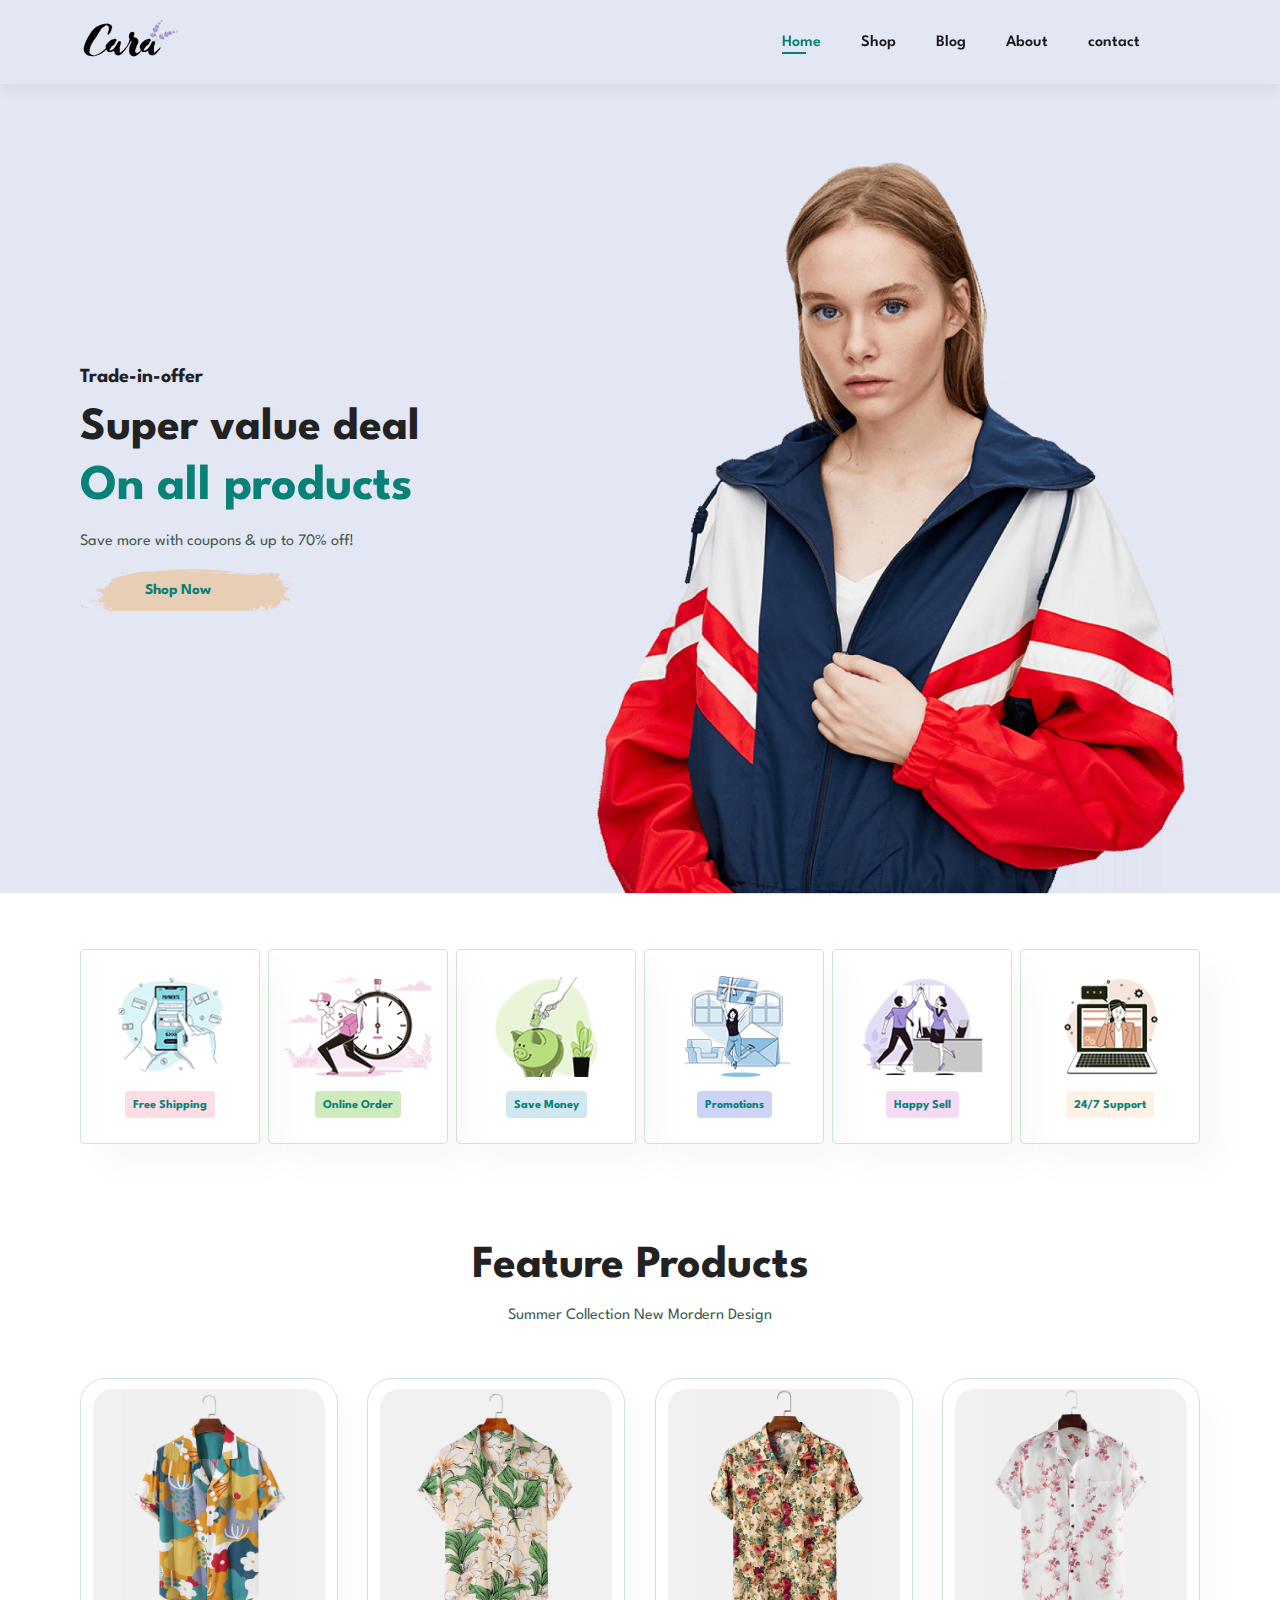
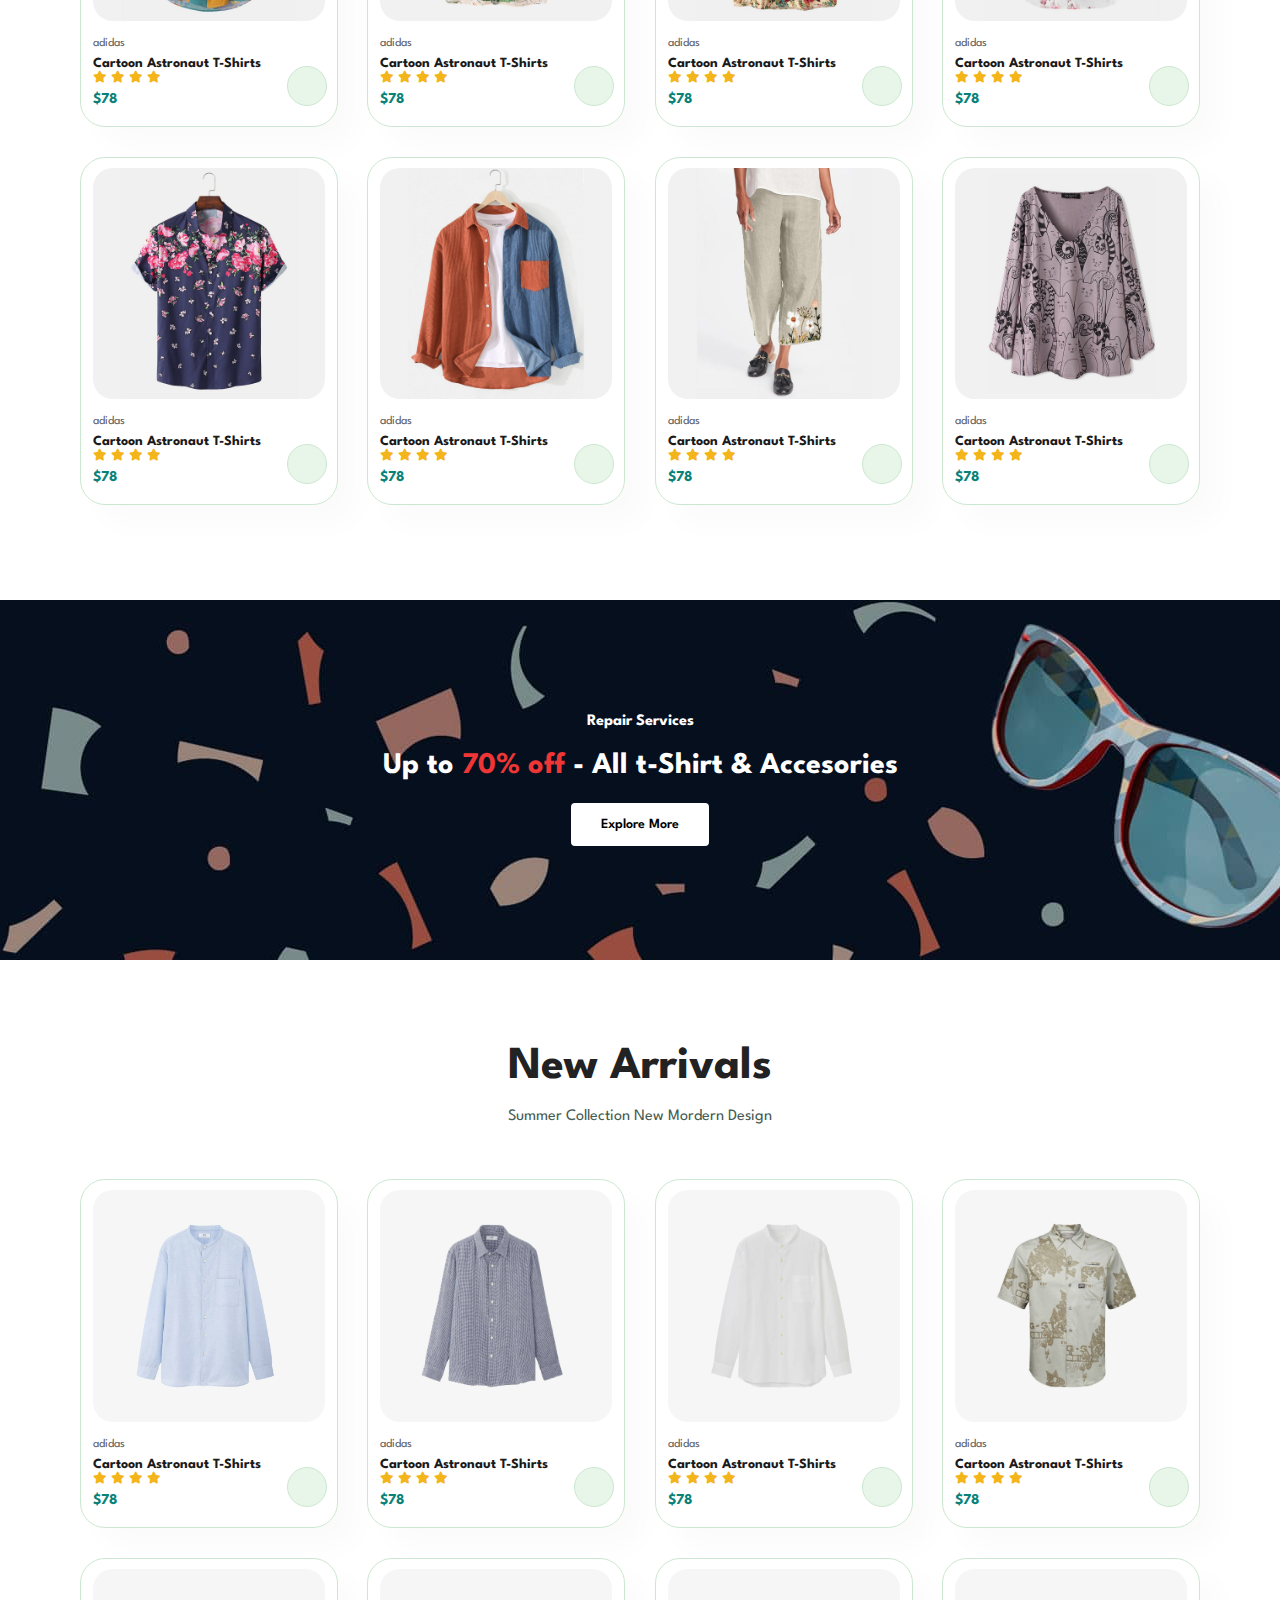
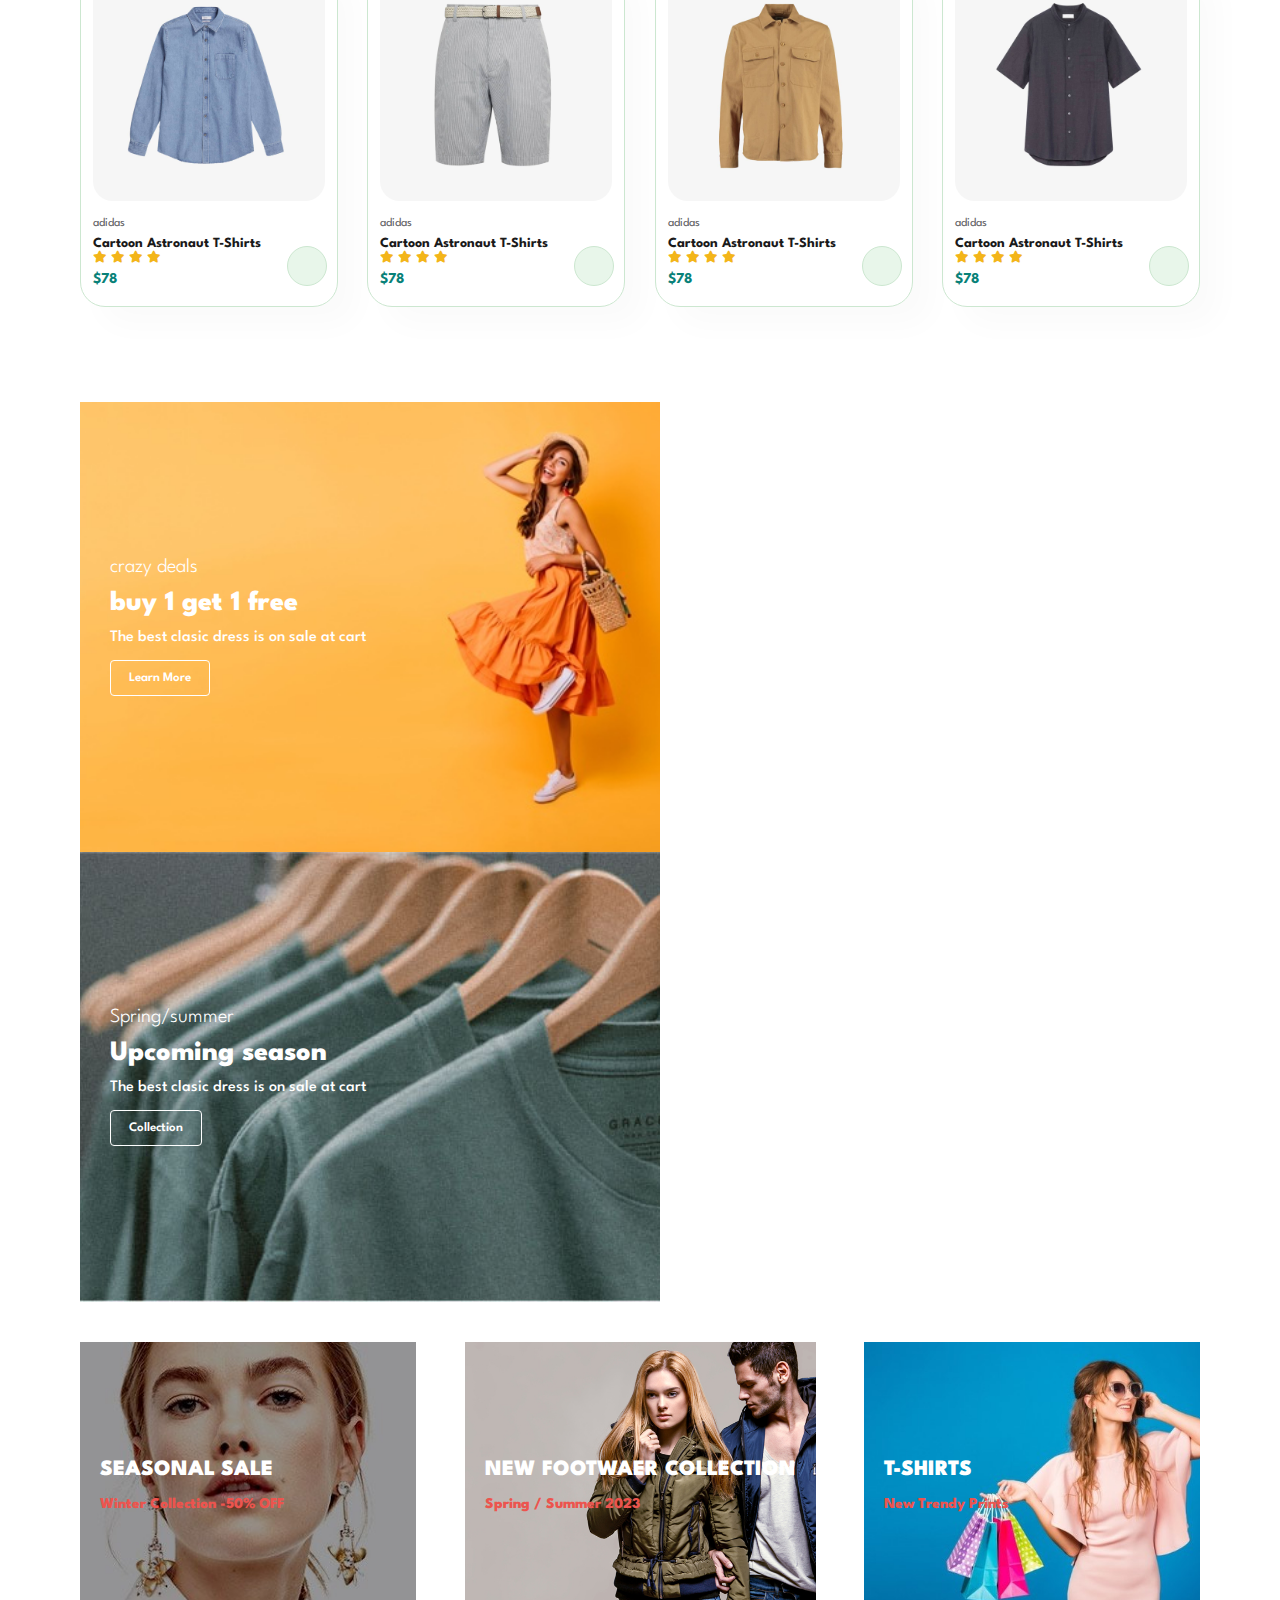
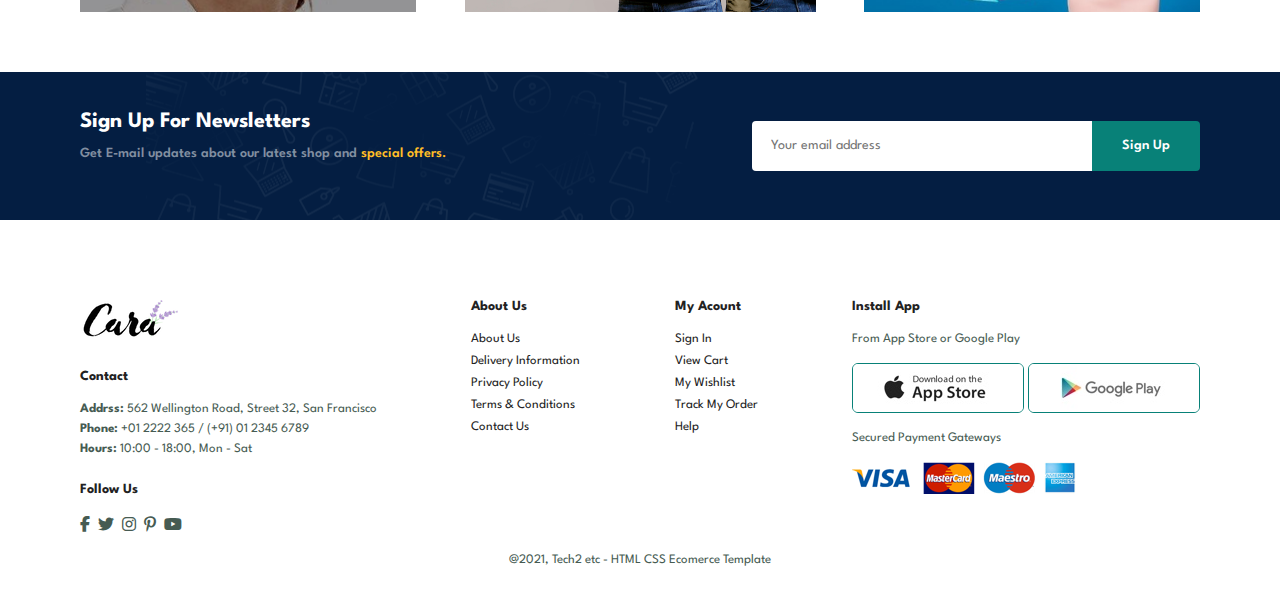
<file: index.html>
<!DOCTYPE html> <!--version of html-->
<html lang="en"> <!--web page apening html tag-->
<head> <!--project head opening-->
    <meta charset="UTF-8"> <!--specifies the character encoding as UTF-8. As a result, the web page can display text in multiple languages and special characters correctly.-->
    <meta http-equiv="X-UA-Compatible" content="IE=edge">
    <meta name="viewport" content="width=device-width, initial-scale=1.0">
    <title>Ecommerce website</title> 
    <link rel="stylesheet" href="https://cdnjs.cloudflare.com/ajax/libs/font-awesome/6.5.1/css/all.min.css" /> <!--font file link-->
    <link rel="stylesheet" href="style.css"> <!--css file link-->
</head>
<body> <!--web page body-->

    <section id="header"> <!--web page header-->
        <a href="#"><img src="img/logo.png" class="logo" alt=""></a> <!--logo-->

        <div> <!--menu bar-->
            <ul id="navbar">
                <li><a class="active" href="index.html">Home</a></li>
                <li><a href="shop.html">Shop</a></li>
                <li><a href="blog.html">Blog</a></li>
                <li><a href="about.html">About</a></li>
                <li><a href="contact.html">contact</a></li>
                <li id="lg-bag">
                    <a href="cart.html"><i class="fa-light fa-bag-shopping"></i></a></li> 
                    <a href="#" id="close"><i class="fa-solid fa-circle-xmark"></i></a>
            </ul>
        </div>
        <div id="mobile">
            <a href="cart.html"><i class="fa-light fa-bag-shopping"></i></a>
            <i id="bar" class="fas fa-outdent"></i>
        </div>
    </section>
    
    <section id="hero">
        <h4>Trade-in-offer</h4>
        <h2>Super value deal</h2>
        <h1>On all products</h1>
        <p>Save more with coupons & up to 70% off!</p>
        <button>Shop Now</button>
    </section>

    <section id="feature" class="section-p1">
        <div class="fe-box">
            <img src="img/features/f1.png" alt="">
            <h6>Free Shipping</h6>
        </div>
        <div class="fe-box">
            <img src="img/features/f2.png" alt="">
            <h6>Online Order</h6>
        </div>
        <div class="fe-box">
            <img src="img/features/f3.png" alt="">
            <h6>Save Money</h6>
        </div>
        <div class="fe-box">
            <img src="img/features/f4.png" alt="">
            <h6>Promotions</h6>
        </div>
        <div class="fe-box">
            <img src="img/features/f5.png" alt="">
            <h6>Happy Sell</h6>
        </div>
        <div class="fe-box">
            <img src="img/features/f6.png" alt="">
            <h6>24/7 Support</h6>
        </div>
    </section>

    <section id="product1" class="section-p1">
        <h2>Feature Products</h2>
        <p>Summer Collection New Mordern Design</p>
        <div class="pro-container">
            <div class="pro">
                <img src="img/products/f1.jpg" alt="">
                 <div class="des">
                    <span>adidas</span>
                    <h5>Cartoon Astronaut T-Shirts</h5>
                    <div class="star">
                        <i class="fas fa-star"></i>
                        <i class="fas fa-star"></i>
                        <i class="fas fa-star"></i>
                        <i class="fas fa-star"></i>
                    </div>
                    <h4>$78</h4>
                </div>
                <a href="#"><i class="fal fa-shopping-cart cart"></i></a>
            </div>
            <div class="pro">
                <img src="img/products/f2.jpg" alt="">
                 <div class="des">
                    <span>adidas</span>
                    <h5>Cartoon Astronaut T-Shirts</h5>
                    <div class="star">
                        <i class="fas fa-star"></i>
                        <i class="fas fa-star"></i>
                        <i class="fas fa-star"></i>
                        <i class="fas fa-star"></i>
                    </div>
                    <h4>$78</h4>
                </div>
                <a href="#"><i class="fal fa-shopping-cart cart"></i></a>
            </div>
            <div class="pro">
                <img src="img/products/f3.jpg" alt="">
                 <div class="des">
                    <span>adidas</span>
                    <h5>Cartoon Astronaut T-Shirts</h5>
                    <div class="star">
                        <i class="fas fa-star"></i>
                        <i class="fas fa-star"></i>
                        <i class="fas fa-star"></i>
                        <i class="fas fa-star"></i>
                    </div>
                    <h4>$78</h4>
                </div>
                <a href="#"><i class="fal fa-shopping-cart cart"></i></a>
            </div>
            <div class="pro">
                <img src="img/products/f4.jpg" alt="">
                 <div class="des">
                    <span>adidas</span>
                    <h5>Cartoon Astronaut T-Shirts</h5>
                    <div class="star">
                        <i class="fas fa-star"></i>
                        <i class="fas fa-star"></i>
                        <i class="fas fa-star"></i>
                        <i class="fas fa-star"></i>
                    </div>
                    <h4>$78</h4>
                </div>
                <a href="#"><i class="fal fa-shopping-cart cart"></i></a>
            </div>
            <div class="pro">
                <img src="img/products/f5.jpg" alt="">
                 <div class="des">
                    <span>adidas</span>
                    <h5>Cartoon Astronaut T-Shirts</h5>
                    <div class="star">
                        <i class="fas fa-star"></i>
                        <i class="fas fa-star"></i>
                        <i class="fas fa-star"></i>
                        <i class="fas fa-star"></i>
                    </div>
                    <h4>$78</h4>
                </div>
                <a href="#"><i class="fal fa-shopping-cart cart"></i></a>
            </div>
            <div class="pro">
                <img src="img/products/f6.jpg" alt="">
                 <div class="des">
                    <span>adidas</span>
                    <h5>Cartoon Astronaut T-Shirts</h5>
                    <div class="star">
                        <i class="fas fa-star"></i>
                        <i class="fas fa-star"></i>
                        <i class="fas fa-star"></i>
                        <i class="fas fa-star"></i>
                    </div>
                    <h4>$78</h4>
                </div>
                <a href="#"><i class="fal fa-shopping-cart cart"></i></a>
            </div>
            <div class="pro">
                <img src="img/products/f7.jpg" alt="">
                 <div class="des">
                    <span>adidas</span>
                    <h5>Cartoon Astronaut T-Shirts</h5>
                    <div class="star">
                        <i class="fas fa-star"></i>
                        <i class="fas fa-star"></i>
                        <i class="fas fa-star"></i>
                        <i class="fas fa-star"></i>
                    </div>
                    <h4>$78</h4>
                </div>
                <a href="#"><i class="fal fa-shopping-cart cart"></i></a>
            </div>
            <div class="pro">
                <img src="img/products/f8.jpg" alt="">
                 <div class="des">
                    <span>adidas</span>
                    <h5>Cartoon Astronaut T-Shirts</h5>
                    <div class="star">
                        <i class="fas fa-star"></i>
                        <i class="fas fa-star"></i>
                        <i class="fas fa-star"></i>
                        <i class="fas fa-star"></i>
                    </div>
                    <h4>$78</h4>
                </div>
                <a href="#"><i class="fal fa-shopping-cart cart"></i></a>
            </div>
        </div>
    </section>

    <section id="banner" class="section-m1">
        <h4>Repair Services</h4>
        <h2>Up to <span>70% off</span> - All t-Shirt & Accesories</h2>
        <button class="normal">Explore More</button>
    </section>

    <section id="product1" class="section-p1">
        <h2>New Arrivals</h2>
        <p>Summer Collection New Mordern Design</p>
        <div class="pro-container">
            <div class="pro">
                <img src="img/products/n1.jpg" alt="">
                 <div class="des">
                    <span>adidas</span>
                    <h5>Cartoon Astronaut T-Shirts</h5>
                    <div class="star">
                        <i class="fas fa-star"></i>
                        <i class="fas fa-star"></i>
                        <i class="fas fa-star"></i>
                        <i class="fas fa-star"></i>
                    </div>
                    <h4>$78</h4>
                </div>
                <a href="#"><i class="fal fa-shopping-cart cart"></i></a>
            </div>
            <div class="pro">
                <img src="img/products/n2.jpg" alt="">
                 <div class="des">
                    <span>adidas</span>
                    <h5>Cartoon Astronaut T-Shirts</h5>
                    <div class="star">
                        <i class="fas fa-star"></i>
                        <i class="fas fa-star"></i>
                        <i class="fas fa-star"></i>
                        <i class="fas fa-star"></i>
                    </div>
                    <h4>$78</h4>
                </div>
                <a href="#"><i class="fal fa-shopping-cart cart"></i></a>
            </div>
            <div class="pro">
                <img src="img/products/n3.jpg" alt="">
                 <div class="des">
                    <span>adidas</span>
                    <h5>Cartoon Astronaut T-Shirts</h5>
                    <div class="star">
                        <i class="fas fa-star"></i>
                        <i class="fas fa-star"></i>
                        <i class="fas fa-star"></i>
                        <i class="fas fa-star"></i>
                    </div>
                    <h4>$78</h4>
                </div>
                <a href="#"><i class="fal fa-shopping-cart cart"></i></a>
            </div>
            <div class="pro">
                <img src="img/products/n4.jpg" alt="">
                 <div class="des">
                    <span>adidas</span>
                    <h5>Cartoon Astronaut T-Shirts</h5>
                    <div class="star">
                        <i class="fas fa-star"></i>
                        <i class="fas fa-star"></i>
                        <i class="fas fa-star"></i>
                        <i class="fas fa-star"></i>
                    </div>
                    <h4>$78</h4>
                </div>
                <a href="#"><i class="fal fa-shopping-cart cart"></i></a>
            </div>
            <div class="pro">
                <img src="img/products/n5.jpg" alt="">
                 <div class="des">
                    <span>adidas</span>
                    <h5>Cartoon Astronaut T-Shirts</h5>
                    <div class="star">
                        <i class="fas fa-star"></i>
                        <i class="fas fa-star"></i>
                        <i class="fas fa-star"></i>
                        <i class="fas fa-star"></i>
                    </div>
                    <h4>$78</h4>
                </div>
                <a href="#"><i class="fal fa-shopping-cart cart"></i></a>
            </div>
            <div class="pro">
                <img src="img/products/n6.jpg" alt="">
                 <div class="des">
                    <span>adidas</span>
                    <h5>Cartoon Astronaut T-Shirts</h5>
                    <div class="star">
                        <i class="fas fa-star"></i>
                        <i class="fas fa-star"></i>
                        <i class="fas fa-star"></i>
                        <i class="fas fa-star"></i>
                    </div>
                    <h4>$78</h4>
                </div>
                <a href="#"><i class="fal fa-shopping-cart cart"></i></a>
            </div>
            <div class="pro">
                <img src="img/products/n7.jpg" alt="">
                 <div class="des">
                    <span>adidas</span>
                    <h5>Cartoon Astronaut T-Shirts</h5>
                    <div class="star">
                        <i class="fas fa-star"></i>
                        <i class="fas fa-star"></i>
                        <i class="fas fa-star"></i>
                        <i class="fas fa-star"></i>
                    </div>
                    <h4>$78</h4>
                </div>
                <a href="#"><i class="fal fa-shopping-cart cart"></i></a>
            </div>
            <div class="pro">
                <img src="img/products/n8.jpg" alt="">
                 <div class="des">
                    <span>adidas</span>
                    <h5>Cartoon Astronaut T-Shirts</h5>
                    <div class="star">
                        <i class="fas fa-star"></i>
                        <i class="fas fa-star"></i>
                        <i class="fas fa-star"></i>
                        <i class="fas fa-star"></i>
                    </div>
                    <h4>$78</h4>
                </div>
                <a href="#"><i class="fal fa-shopping-cart cart"></i></a>
            </div>
        </div>
    </section>

    <section id="sm-banner" class="section-p1">
        <div class="banner-box">
            <h4>crazy deals</h4>
            <h2>buy 1 get 1 free</h2>
            <span>The best clasic dress is on sale at cart</span>
            <button class="white">Learn More</button>
        </div>
        <div class="banner-box banner-box2">
            <h4>Spring/summer</h4>
            <h2>Upcoming season</h2>
            <span>The best clasic dress is on sale at cart</span>
            <button class="white">Collection</button>
        </div>
    </section>

    <section id="banner3">
        <div class="banner-box">
            <h2>SEASONAL SALE</h2>
            <h3>Winter Collection -50% OFF</h3>
        </div>
        <div class="banner-box banner-box2">
            <h2>NEW FOOTWAER COLLECTION</h2>
            <h3>Spring / Summer 2023</h3>
        </div>
        <div class="banner-box banner-box3">
            <h2>T-SHIRTS</h2>
            <h3>New Trendy Prints</h3>
        </div>
    </section>

    <section id="newsletter" class="section-p1 section-m1">
        <div class="newstext">
            <h4>Sign Up For Newsletters</h4>
            <p>Get E-mail updates about our latest shop and <span>special offers.</span></p>
        </div>
        <div class="form">
            <input type="text" placeholder="Your email address">
            <button class="normal">Sign Up</button>
        </div>
    </section>

    <footer class="section-p1">
        <div class="col">
            <img class="logo" src="img/logo.png" alt="">
            <h4>Contact</h4>
            <p><strong>Addrss:</strong> 562 Wellington Road, Street 32, San Francisco</p>
            <p><strong>Phone:</strong> +01 2222 365 / (+91) 01 2345 6789</p>
            <p><strong>Hours:</strong> 10:00 - 18:00, Mon - Sat</p>
            <div class="follow">
                <h4>Follow Us</h4>
                <div class="icon">
                    <i class="fab fa-facebook-f"></i>
                    <i class="fab fa-twitter"></i>
                    <i class="fab fa-instagram"></i>
                    <i class="fab fa-pinterest-p"></i>
                    <i class="fab fa-youtube"></i>
                </div>
            </div>
        </div>

        <div class="col">
            <h4>About Us</h4>
            <a href="#">About Us</a>
            <a href="#">Delivery Information</a>
            <a href="#">Privacy Policy</a>
            <a href="#">Terms & Conditions</a>
            <a href="#">Contact Us</a>
        </div>

        <div class="col">
            <h4>My Acount</h4>
            <a href="#">Sign In</a>
            <a href="#">View Cart</a>
            <a href="#">My Wishlist</a>
            <a href="#">Track My Order</a>
            <a href="#">Help</a>
        </div>

        <div class="col install">
            <h4>Install App</h4>
            <p>From App Store or Google Play</p>
            <div class="row">
                <img src="img/pay/app.jpg" alt="">
                <img src="img/pay/play.jpg" alt="">
            </div>
            <p>Secured Payment Gateways</p>
            <img src="img/pay/pay.png" alt="">
        </div>

        <div class="copyright">
            <p> @2021, Tech2 etc - HTML CSS Ecomerce Template</p>
        </div>

    </footer>

    <script src="script.js"></script>
</body>
</html>
</file>
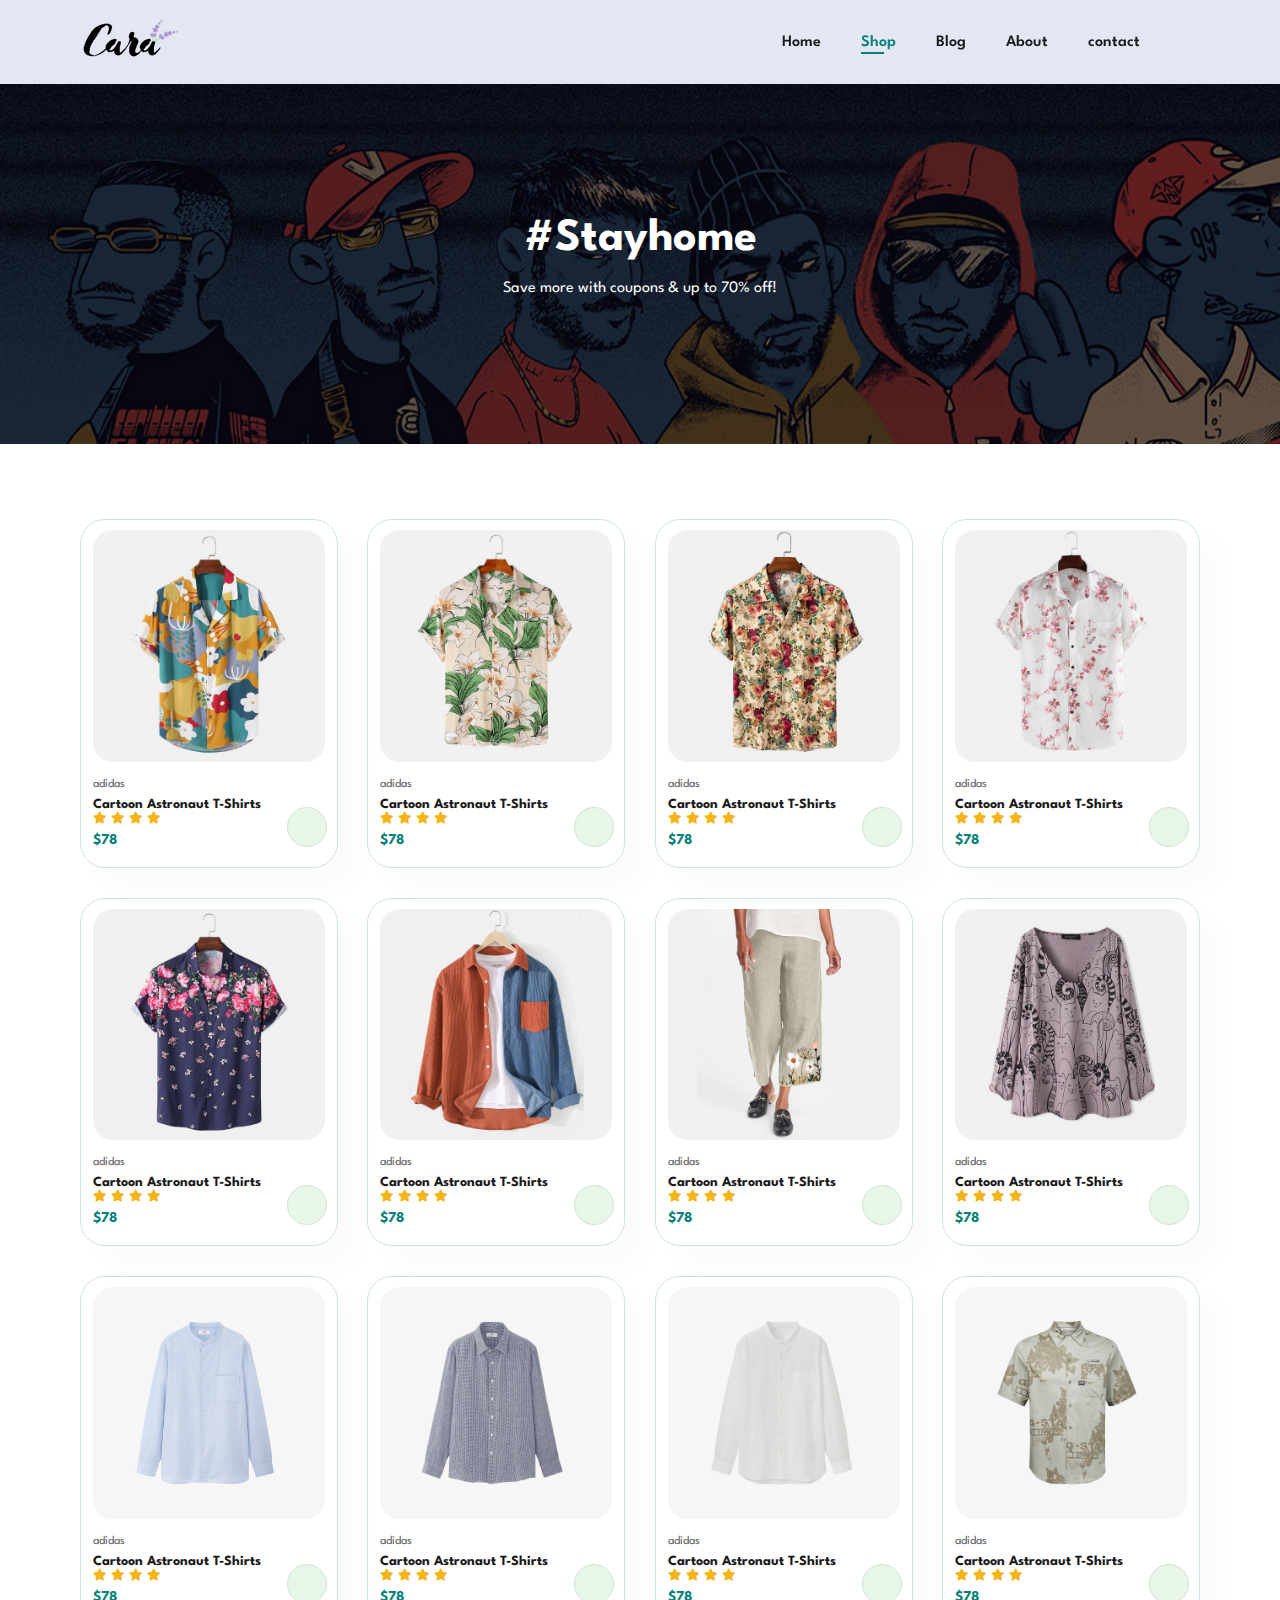
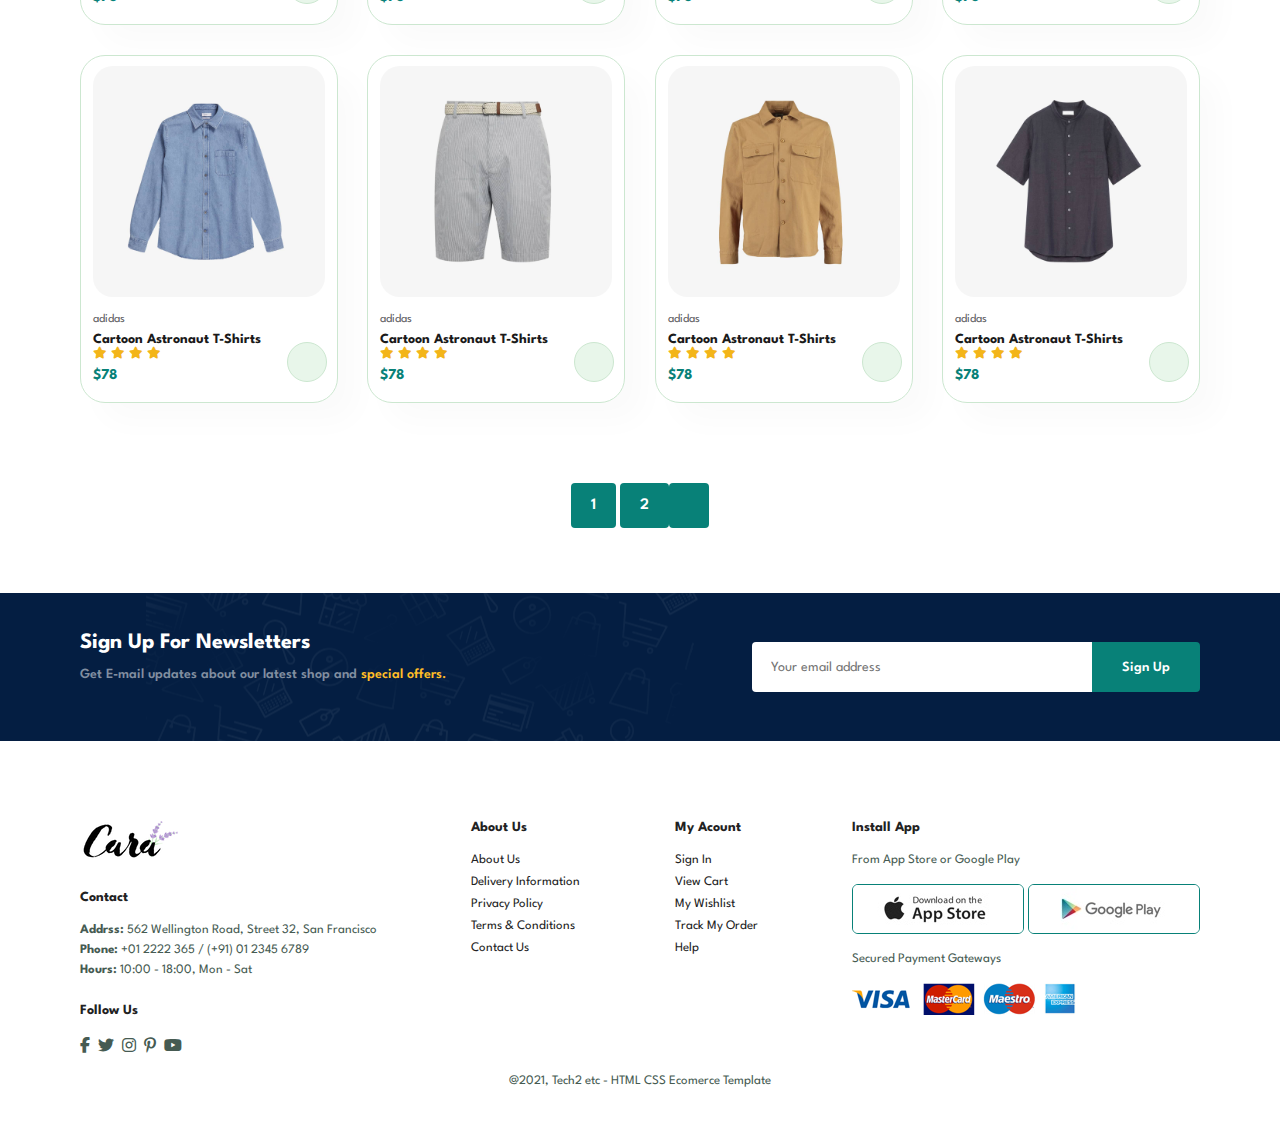
<file: shop.html>
<!DOCTYPE html> <!--version of html-->
<html lang="en"> <!--web page apening html tag-->
<head> <!--project head opening-->
    <meta charset="UTF-8"> <!--specifies the character encoding as UTF-8. As a result, the web page can display text in multiple languages and special characters correctly.-->
    <meta http-equiv="X-UA-Compatible" content="IE=edge">
    <meta name="viewport" content="width=device-width, initial-scale=1.0">
    <title>Ecommerce website</title> 
    <link rel="stylesheet" href="https://cdnjs.cloudflare.com/ajax/libs/font-awesome/6.5.1/css/all.min.css" /> <!--font file link-->
    <link rel="stylesheet" href="style.css"> <!--css file link-->
</head>
<body> <!--web page body-->

    <section id="header"> <!--web page header-->
        <a href="#"><img src="img/logo.png" class="logo" alt=""></a> <!--logo-->

        <div> <!--menu bar-->
            <ul id="navbar">
                <li><a href="index.html">Home</a></li>
                <li><a class="active" href="shop.html">Shop</a></li>
                <li><a href="blog.html">Blog</a></li>
                <li><a href="about.html">About</a></li>
                <li><a href="contact.html">contact</a></li>
                <li id="lg-bag">
                    <a href="cart.html"><i class="fa-light fa-bag-shopping"></i></a></li> 
                    <a href="#" id="close"><i class="fa-solid fa-circle-xmark"></i></a>
            </ul>
        </div>
        <div id="mobile">
            <a href="cart.html"><i class="fa-light fa-bag-shopping"></i></a>
            <i id="bar" class="fas fa-outdent"></i>
        </div>
    </section>
    
    <section id="page-header">

        <h2>#Stayhome</h2>
        <p>Save more with coupons & up to 70% off!</p>
        
    </section>

    <section id="product1" class="section-p1">
    
        <div class="pro-container">
            <div class="pro">
                <img src="img/products/f1.jpg" alt="">
                 <div class="des">
                    <span>adidas</span>
                    <h5>Cartoon Astronaut T-Shirts</h5>
                    <div class="star">
                        <i class="fas fa-star"></i>
                        <i class="fas fa-star"></i>
                        <i class="fas fa-star"></i>
                        <i class="fas fa-star"></i>
                    </div>
                    <h4>$78</h4>
                </div>
                <a href="#"><i class="fal fa-shopping-cart cart"></i></a>
            </div>
            <div class="pro">
                <img src="img/products/f2.jpg" alt="">
                 <div class="des">
                    <span>adidas</span>
                    <h5>Cartoon Astronaut T-Shirts</h5>
                    <div class="star">
                        <i class="fas fa-star"></i>
                        <i class="fas fa-star"></i>
                        <i class="fas fa-star"></i>
                        <i class="fas fa-star"></i>
                    </div>
                    <h4>$78</h4>
                </div>
                <a href="#"><i class="fal fa-shopping-cart cart"></i></a>
            </div>
            <div class="pro">
                <img src="img/products/f3.jpg" alt="">
                 <div class="des">
                    <span>adidas</span>
                    <h5>Cartoon Astronaut T-Shirts</h5>
                    <div class="star">
                        <i class="fas fa-star"></i>
                        <i class="fas fa-star"></i>
                        <i class="fas fa-star"></i>
                        <i class="fas fa-star"></i>
                    </div>
                    <h4>$78</h4>
                </div>
                <a href="#"><i class="fal fa-shopping-cart cart"></i></a>
            </div>
            <div class="pro">
                <img src="img/products/f4.jpg" alt="">
                 <div class="des">
                    <span>adidas</span>
                    <h5>Cartoon Astronaut T-Shirts</h5>
                    <div class="star">
                        <i class="fas fa-star"></i>
                        <i class="fas fa-star"></i>
                        <i class="fas fa-star"></i>
                        <i class="fas fa-star"></i>
                    </div>
                    <h4>$78</h4>
                </div>
                <a href="#"><i class="fal fa-shopping-cart cart"></i></a>
            </div>
            <div class="pro">
                <img src="img/products/f5.jpg" alt="">
                 <div class="des">
                    <span>adidas</span>
                    <h5>Cartoon Astronaut T-Shirts</h5>
                    <div class="star">
                        <i class="fas fa-star"></i>
                        <i class="fas fa-star"></i>
                        <i class="fas fa-star"></i>
                        <i class="fas fa-star"></i>
                    </div>
                    <h4>$78</h4>
                </div>
                <a href="#"><i class="fal fa-shopping-cart cart"></i></a>
            </div>
            <div class="pro">
                <img src="img/products/f6.jpg" alt="">
                 <div class="des">
                    <span>adidas</span>
                    <h5>Cartoon Astronaut T-Shirts</h5>
                    <div class="star">
                        <i class="fas fa-star"></i>
                        <i class="fas fa-star"></i>
                        <i class="fas fa-star"></i>
                        <i class="fas fa-star"></i>
                    </div>
                    <h4>$78</h4>
                </div>
                <a href="#"><i class="fal fa-shopping-cart cart"></i></a>
            </div>
            <div class="pro">
                <img src="img/products/f7.jpg" alt="">
                 <div class="des">
                    <span>adidas</span>
                    <h5>Cartoon Astronaut T-Shirts</h5>
                    <div class="star">
                        <i class="fas fa-star"></i>
                        <i class="fas fa-star"></i>
                        <i class="fas fa-star"></i>
                        <i class="fas fa-star"></i>
                    </div>
                    <h4>$78</h4>
                </div>
                <a href="#"><i class="fal fa-shopping-cart cart"></i></a>
            </div>
            <div class="pro">
                <img src="img/products/f8.jpg" alt="">
                 <div class="des">
                    <span>adidas</span>
                    <h5>Cartoon Astronaut T-Shirts</h5>
                    <div class="star">
                        <i class="fas fa-star"></i>
                        <i class="fas fa-star"></i>
                        <i class="fas fa-star"></i>
                        <i class="fas fa-star"></i>
                    </div>
                    <h4>$78</h4>
                </div>
                <a href="#"><i class="fal fa-shopping-cart cart"></i></a>
            </div>

            <div class="pro">
                <img src="img/products/n1.jpg" alt="">
                 <div class="des">
                    <span>adidas</span>
                    <h5>Cartoon Astronaut T-Shirts</h5>
                    <div class="star">
                        <i class="fas fa-star"></i>
                        <i class="fas fa-star"></i>
                        <i class="fas fa-star"></i>
                        <i class="fas fa-star"></i>
                    </div>
                    <h4>$78</h4>
                </div>
                <a href="#"><i class="fal fa-shopping-cart cart"></i></a>
            </div>
            <div class="pro">
                <img src="img/products/n2.jpg" alt="">
                 <div class="des">
                    <span>adidas</span>
                    <h5>Cartoon Astronaut T-Shirts</h5>
                    <div class="star">
                        <i class="fas fa-star"></i>
                        <i class="fas fa-star"></i>
                        <i class="fas fa-star"></i>
                        <i class="fas fa-star"></i>
                    </div>
                    <h4>$78</h4>
                </div>
                <a href="#"><i class="fal fa-shopping-cart cart"></i></a>
            </div>
            <div class="pro">
                <img src="img/products/n3.jpg" alt="">
                 <div class="des">
                    <span>adidas</span>
                    <h5>Cartoon Astronaut T-Shirts</h5>
                    <div class="star">
                        <i class="fas fa-star"></i>
                        <i class="fas fa-star"></i>
                        <i class="fas fa-star"></i>
                        <i class="fas fa-star"></i>
                    </div>
                    <h4>$78</h4>
                </div>
                <a href="#"><i class="fal fa-shopping-cart cart"></i></a>
            </div>
            <div class="pro">
                <img src="img/products/n4.jpg" alt="">
                 <div class="des">
                    <span>adidas</span>
                    <h5>Cartoon Astronaut T-Shirts</h5>
                    <div class="star">
                        <i class="fas fa-star"></i>
                        <i class="fas fa-star"></i>
                        <i class="fas fa-star"></i>
                        <i class="fas fa-star"></i>
                    </div>
                    <h4>$78</h4>
                </div>
                <a href="#"><i class="fal fa-shopping-cart cart"></i></a>
            </div>
            <div class="pro">
                <img src="img/products/n5.jpg" alt="">
                 <div class="des">
                    <span>adidas</span>
                    <h5>Cartoon Astronaut T-Shirts</h5>
                    <div class="star">
                        <i class="fas fa-star"></i>
                        <i class="fas fa-star"></i>
                        <i class="fas fa-star"></i>
                        <i class="fas fa-star"></i>
                    </div>
                    <h4>$78</h4>
                </div>
                <a href="#"><i class="fal fa-shopping-cart cart"></i></a>
            </div>
            <div class="pro">
                <img src="img/products/n6.jpg" alt="">
                 <div class="des">
                    <span>adidas</span>
                    <h5>Cartoon Astronaut T-Shirts</h5>
                    <div class="star">
                        <i class="fas fa-star"></i>
                        <i class="fas fa-star"></i>
                        <i class="fas fa-star"></i>
                        <i class="fas fa-star"></i>
                    </div>
                    <h4>$78</h4>
                </div>
                <a href="#"><i class="fal fa-shopping-cart cart"></i></a>
            </div>
            <div class="pro">
                <img src="img/products/n7.jpg" alt="">
                 <div class="des">
                    <span>adidas</span>
                    <h5>Cartoon Astronaut T-Shirts</h5>
                    <div class="star">
                        <i class="fas fa-star"></i>
                        <i class="fas fa-star"></i>
                        <i class="fas fa-star"></i>
                        <i class="fas fa-star"></i>
                    </div>
                    <h4>$78</h4>
                </div>
                <a href="#"><i class="fal fa-shopping-cart cart"></i></a>
            </div>
            <div class="pro">
                <img src="img/products/n8.jpg" alt="">
                 <div class="des">
                    <span>adidas</span>
                    <h5>Cartoon Astronaut T-Shirts</h5>
                    <div class="star">
                        <i class="fas fa-star"></i>
                        <i class="fas fa-star"></i>
                        <i class="fas fa-star"></i>
                        <i class="fas fa-star"></i>
                    </div>
                    <h4>$78</h4>
                </div>
                <a href="#"><i class="fal fa-shopping-cart cart"></i></a>
            </div>
        </div>
    </section>

    <section id="pagination" class="section-p1">
        <a href="#">1</a>
        <a href="#">2</a>
        <a href="#"><i class="fal fa-long-arrow-alt-right"></i></a>
    </section>

    <section id="newsletter" class="section-p1 section-m1">
        <div class="newstext">
            <h4>Sign Up For Newsletters</h4>
            <p>Get E-mail updates about our latest shop and <span>special offers.</span></p>
        </div>
        <div class="form">
            <input type="text" placeholder="Your email address">
            <button class="normal">Sign Up</button>
        </div>
    </section>

    <footer class="section-p1">
        <div class="col">
            <img class="logo" src="img/logo.png" alt="">
            <h4>Contact</h4>
            <p><strong>Addrss:</strong> 562 Wellington Road, Street 32, San Francisco</p>
            <p><strong>Phone:</strong> +01 2222 365 / (+91) 01 2345 6789</p>
            <p><strong>Hours:</strong> 10:00 - 18:00, Mon - Sat</p>
            <div class="follow">
                <h4>Follow Us</h4>
                <div class="icon">
                    <i class="fab fa-facebook-f"></i>
                    <i class="fab fa-twitter"></i>
                    <i class="fab fa-instagram"></i>
                    <i class="fab fa-pinterest-p"></i>
                    <i class="fab fa-youtube"></i>
                </div>
            </div>
        </div>

        <div class="col">
            <h4>About Us</h4>
            <a href="#">About Us</a>
            <a href="#">Delivery Information</a>
            <a href="#">Privacy Policy</a>
            <a href="#">Terms & Conditions</a>
            <a href="#">Contact Us</a>
        </div>

        <div class="col">
            <h4>My Acount</h4>
            <a href="#">Sign In</a>
            <a href="#">View Cart</a>
            <a href="#">My Wishlist</a>
            <a href="#">Track My Order</a>
            <a href="#">Help</a>
        </div>

        <div class="col install">
            <h4>Install App</h4>
            <p>From App Store or Google Play</p>
            <div class="row">
                <img src="img/pay/app.jpg" alt="">
                <img src="img/pay/play.jpg" alt="">
            </div>
            <p>Secured Payment Gateways</p>
            <img src="img/pay/pay.png" alt="">
        </div>

        <div class="copyright">
            <p> @2021, Tech2 etc - HTML CSS Ecomerce Template</p>
        </div>

    </footer>

    <script src="script.js"></script>
</body>
</html>
</file>
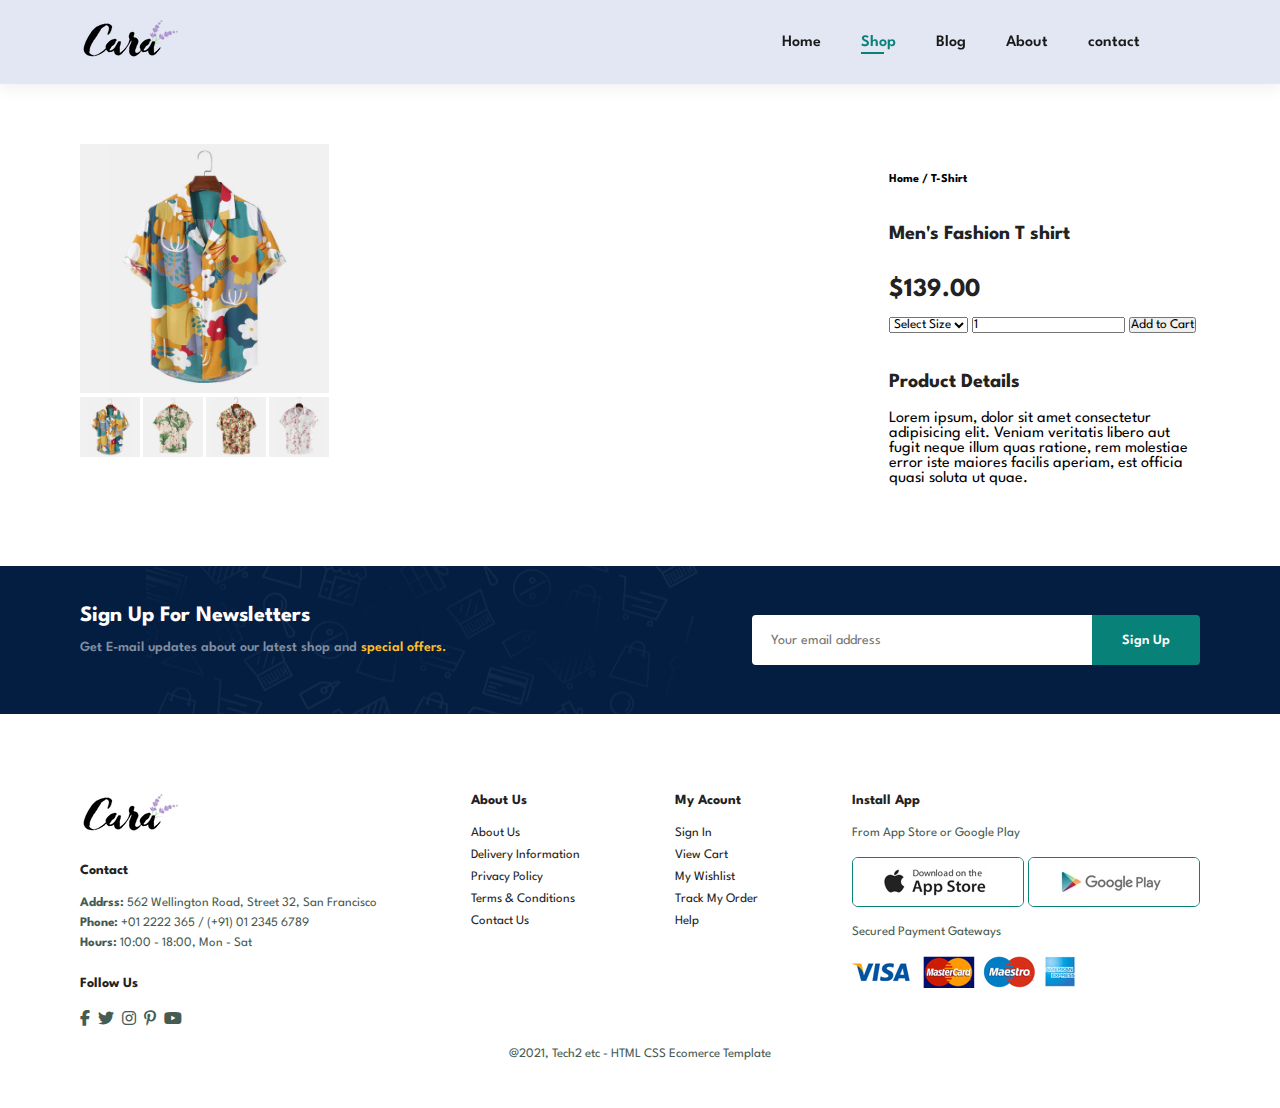
<file: sproduct.html>
<!DOCTYPE html> <!--version of html-->
<html lang="en"> <!--web page apening html tag-->
<head> <!--project head opening-->
    <meta charset="UTF-8"> <!--specifies the character encoding as UTF-8. As a result, the web page can display text in multiple languages and special characters correctly.-->
    <meta http-equiv="X-UA-Compatible" content="IE=edge">
    <meta name="viewport" content="width=device-width, initial-scale=1.0">
    <title>Ecommerce website</title> 
    <link rel="stylesheet" href="https://cdnjs.cloudflare.com/ajax/libs/font-awesome/6.5.1/css/all.min.css" /> <!--font file link-->
    <link rel="stylesheet" href="style.css"> <!--css file link-->
</head>
<body> <!--web page body-->

    <section id="header"> <!--web page header-->
        <a href="#"><img src="img/logo.png" class="logo" alt=""></a> <!--logo-->

        <div> <!--menu bar-->
            <ul id="navbar">
                <li><a href="index.html">Home</a></li>
                <li><a class="active" href="shop.html">Shop</a></li>
                <li><a href="blog.html">Blog</a></li>
                <li><a href="about.html">About</a></li>
                <li><a href="contact.html">contact</a></li>
                <li id="lg-bag">
                    <a href="cart.html"><i class="fa-light fa-bag-shopping"></i></a></li> 
                    <a href="#" id="close"><i class="fa-solid fa-circle-xmark"></i></a>
            </ul>
        </div>
        <div id="mobile">
            <a href="cart.html"><i class="fa-light fa-bag-shopping"></i></a>
            <i id="bar" class="fas fa-outdent"></i>
        </div>
    </section>

    <section id="prodetails" class="section-p1">
        <div class="single-pro-image">
            <img src="img/products/f1.jpg" width="100%" id="MainImg" alt="">

            <div class="small-img-group">
                <div class="small-img-col">
                    <img src="img/products/f1.jpg" width="100%" class="small-img" alt="">
                </div>
                <div class="small-img-col">
                    <img src="img/products/f2.jpg" width="100%" class="small-img" alt="">
                </div>
                <div class="small-img-col">
                    <img src="img/products/f3.jpg" width="100%" class="small-img" alt="">
                </div>
                <div class="small-img-col">
                    <img src="img/products/f4.jpg" width="100%" class="small-img" alt="">
                </div>
            </div>
        </div>

        <div class="single-pro-details">
            <h6>Home / T-Shirt</h6>
            <h4>Men's Fashion T shirt</h4>
            <h2>$139.00</h2>
            <select>
                <option>Select Size</option>
                <option>XL</option>
                <option>XXL</option>
                <option>Large</option>
                <option>Medium</option>
                <option>Small</option>
            </select>
            <input type="number" value="1">
            <button>Add to Cart</button>
            <h4>Product Details</h4>
            <span>Lorem ipsum, dolor sit amet consectetur adipisicing elit. 
                Veniam veritatis libero aut fugit neque illum quas ratione,
                rem molestiae error iste maiores facilis aperiam,
                est officia quasi soluta ut quae.</span>
        </div>
    </section>

    <section id="newsletter" class="section-p1 section-m1">
        <div class="newstext">
            <h4>Sign Up For Newsletters</h4>
            <p>Get E-mail updates about our latest shop and <span>special offers.</span></p>
        </div>
        <div class="form">
            <input type="text" placeholder="Your email address">
            <button class="normal">Sign Up</button>
        </div>
    </section>

    <footer class="section-p1">
        <div class="col">
            <img class="logo" src="img/logo.png" alt="">
            <h4>Contact</h4>
            <p><strong>Addrss:</strong> 562 Wellington Road, Street 32, San Francisco</p>
            <p><strong>Phone:</strong> +01 2222 365 / (+91) 01 2345 6789</p>
            <p><strong>Hours:</strong> 10:00 - 18:00, Mon - Sat</p>
            <div class="follow">
                <h4>Follow Us</h4>
                <div class="icon">
                    <i class="fab fa-facebook-f"></i>
                    <i class="fab fa-twitter"></i>
                    <i class="fab fa-instagram"></i>
                    <i class="fab fa-pinterest-p"></i>
                    <i class="fab fa-youtube"></i>
                </div>
            </div>
        </div>

        <div class="col">
            <h4>About Us</h4>
            <a href="#">About Us</a>
            <a href="#">Delivery Information</a>
            <a href="#">Privacy Policy</a>
            <a href="#">Terms & Conditions</a>
            <a href="#">Contact Us</a>
        </div>

        <div class="col">
            <h4>My Acount</h4>
            <a href="#">Sign In</a>
            <a href="#">View Cart</a>
            <a href="#">My Wishlist</a>
            <a href="#">Track My Order</a>
            <a href="#">Help</a>
        </div>

        <div class="col install">
            <h4>Install App</h4>
            <p>From App Store or Google Play</p>
            <div class="row">
                <img src="img/pay/app.jpg" alt="">
                <img src="img/pay/play.jpg" alt="">
            </div>
            <p>Secured Payment Gateways</p>
            <img src="img/pay/pay.png" alt="">
        </div>

        <div class="copyright">
            <p> @2021, Tech2 etc - HTML CSS Ecomerce Template</p>
        </div>

    </footer>

    <script src="script.js"></script>
</body>
</html>
</file>
<file: style.css>
@import url('https://fonts.googleapis.com/css2?family=Spartan:wght@100;200;300;400;500;600;700;800;900&display=swap');

*{
    margin: 0;
    padding: 0;
    box-sizing: border-box;
    font-family: 'spartan', sans-serif;
}

h1{
    font-size: 50px;
    line-height: 64px;
    color: #222;
}

h2{
    font-size: 46px;
    line-height: 54px;
    color: #222;
}

h4{
    font-size: 20px;
    color: #222;
}

h6{
    font-weight: 700;
    font-size: 12px;
}

p{
    font-size: 16px;
    color: #465b52;
    margin: 15px 0 20px 0;
}

.section-p1 {
    padding: 40px 80px;
}

.section-m1 {
    margin: 40px 0;
}

button.normal{
    font-size: 14px;
    font-weight: 600;
    padding: 15px 30px;
    color: #000;
    background-color: #fff;
    border-radius: 4px;
    cursor: pointer;
    border: none;
    outline: none;
    transition: 0.2s;
}

button.white{
    font-size: 13px;
    font-weight: 600;
    padding: 11px 18px;
    color: #fff;
    background-color: transparent;
    border-radius: 4px;
    cursor: pointer;
    border: 1px solid #fff;
    outline: none;
    transition: 0.2s;
}

body{
    width: 100%;
}

/*header start*/

#header {
    display: flex;
    align-items: center;
    justify-content: space-between;
    padding: 20px 80px;
    background: #E3E6F3;
    box-shadow: 0 5px 15px rgba(0, 0, 0, 0.06);
    z-index: 999;
    position: sticky;
    top: 0;
    left: 0;
}

#navbar{
    display: flex;
    align-items: center;
    justify-content: center;
}

#navbar li {
    list-style: none;
    padding: 0 20px;
    position: relative;
}

#navbar li a{
    text-decoration: none;
    font-size: 16px;
    font-weight: 600;
    color: #1a1a1a;
    transition: 0.3s ease;
}

#navbar li a:hover,
#navbar li a.active {
    color: #088178;
}

#navbar li a.active::after,
#navbar li a:hover::after{
    content: "";
    width: 30%;
    height: 2px;
    background: #088178;
    position: absolute;
    bottom: -4px;
    left: 20px;
}

#mobile{
    display: none;
    align-items: center;
}

#close{
    display: none;
}

/*Home page*/

#hero{
    background-image: url("img/hero4.png");
    height: 90vh;
    width: 100%;
    background-size: cover;
    background-position: top 25% right 0;
    padding: 0 80px;
    display: flex;
    flex-direction: column;
    align-items: flex-start;
    justify-content: center;
}

#hero h4{
    padding-bottom: 15px;
}

#hero h1{
    color: #088178;
}

#hero button{
    background-image: url(img/button.png);
    background-color: transparent;
    color: #088178;
    border: 0;
    padding: 14px 80px 14px 65px;
    background-repeat: no-repeat;
    cursor: pointer;
    font-weight: 700;
    font-size: 15px;
}

#feature{
    display: flex;
    align-items: center;
    justify-content: space-between;
    flex-wrap: wrap;
}

#feature .fe-box{
    width: 180px;
    text-align: center;
    padding: 25px 15px;
    box-shadow: 20px 20px 34px rgba(0, 0, 0, 0.03);
    border: 1px solid #cce7d0;
    border-radius: 4px;
    margin: 15px 0;
}

#feature .fe-box:hover{
    box-shadow: 10px 10px 54px rgba(70, 62, 221, 0.1);
}

#feature .fe-box img{
    width: 100%;
    margin-bottom: 10px;
}

#feature .fe-box h6{
    display: inline-block;
    padding: 9px 8px 6px 8px;
    line-height: 1;
    border-radius: 4px;
    color: #088178;
    background-color: #fddde4;
}

#feature .fe-box:nth-child(2) h6{
    background-color: #cdebbc;
}

#feature .fe-box:nth-child(3) h6{
    background-color: #d1e8f2;
}

#feature .fe-box:nth-child(4) h6{
    background-color: #cdd4f8;
}

#feature .fe-box:nth-child(5) h6{
    background-color: #f6dbf6;
}

#feature .fe-box:nth-child(6) h6{
    background-color: #fff2e5;
}

#product1{
    text-align: center;
}

#product1 .pro-container{
    display: flex;
    justify-content: space-between;
    padding-top: 20px;
    flex-wrap: wrap;
}

#product1 .pro{
    width: 23%;
    min-width: 250px;
    padding: 10px 12px;
    border: 1px solid #cce7d0;
    border-radius: 25px;
    cursor: pointer;
    box-shadow: 20px 20px 30px rgba(0, 0, 0, 0.02);
    margin: 15px 0;
    transition: 0.2s ease;
    position: relative;
}

#product1 .pro:hover{
    box-shadow: 20px 20px 30px rgba(0, 0, 0, 0.06);
}

#product1 .pro img{
    width: 100%;
    border-radius: 20px;
}

#product1 .pro .des{
    text-align: start;
    padding: 10px 0;
}

#product1 .pro .des span{
    color: #606063;
    font-size: 12px;
}

#product1 .pro .des h5{
    padding-top: 7px;
    color: #1a1a1a;
    font-size: 14px;
}

#product1 .pro .des i{
    font-size: 12px;
    color: rgb(243, 181, 25);
}

#product1 .pro .des h4{
    padding-top: 7px;
    font-size: 15px;
    font-weight: 700;
    color: #088178;
}

#product1 .pro .cart {
    width: 40px;
    height: 40px;
    line-height: 40px;
    border-radius: 50px;
    background-color: #e8f6ea;
    font-weight: 500;
    color: #088178;
    border: 1px solid #cce7d0;
    position: absolute;
    bottom: 20px;
    right: 10px;
}

#banner{
    display: flex;
    flex-direction: column;
    justify-content: center;
    align-items: center;
    text-align: center;
    background-image: url("img/banner/b2.jpg");
    width: 100%;
    height: 40vh;
    background-size: cover;
    background-position: center;
}

#banner h4{
    color: #fff;
    font-size: 16px;
}

#banner h2{
    color: #fff;
    font-size: 30px;
    padding: 10px 0;
}

#banner h2 span{
    color: #ef3636;
}

#banner button:hover{
    background: #088178;
    color: #fff;
}

#sm-banner{
    display: flex;
    justify-content: space-between;
    flex-wrap: wrap;
}

#sm-banner .banner-box {
    display: flex;
    flex-direction: column;
    justify-content: center;
    align-items: flex-start;
    background-image: url("img/banner/b17.jpg");
    width: 580px;
    height: 50vh;
    background-size: cover;
    background-position: center;
    padding: 30px;
}

#sm-banner .banner-box2{
    background-image: url("img/banner/b10.jpg"); 
}

#sm-banner h4{
    color: #fff;
    font-size: 20px;
    font-weight: 300;
}

#sm-banner h2{
    color: #fff;
    font-size: 28px;
    font-weight: 800;
}

#sm-banner span{
    color: #fff;
    font-weight: 500;
    padding-bottom: 15px;
}

#sm-banner .banner-box:hover button{
    background: #088178;
    border: #088178;
}

#banner3{
    display: flex;
    justify-content: space-between;
    flex-wrap: wrap;
    padding: 0 80px;
}

#banner3 .banner-box {
    display: flex;
    flex-direction: column;
    justify-content: center;
    align-items: flex-start;
    background-image: url("img/banner/b7.jpg");
    min-width: 30%;
    height: 30vh;
    background-size: cover;
    background-position: center;
    padding: 20px;
    margin-bottom: 20px;
}

#banner3 .banner-box2{
    background-image: url("img/banner/b4.jpg");
}

#banner3 .banner-box3{
    background-image: url("img/banner/b18.jpg");
}

#banner3 h2{
    color: #fff;
    font-weight: 900;
    font-size: 22px;
}

#banner3 h3{
    color: #ec544e;
    font-weight: 800;
    font-size: 15px;
}

#newsletter {
    display: flex;
    justify-content: space-between;
    flex-wrap: wrap;
    align-items: center;
    background-image: url("img/banner/b14.png");
    background-repeat: no-repeat;
    background-position: 20% 30%;
    background-color: #041e42;
}

#newsletter h4{
    font-size: 22px;
    font-weight: 700;
    color: #fff;
}

#newsletter p{
    font-size: 14px;
    font-weight: 600;
    color: #818ea0;
}

#newsletter p span{
    color: #ffbd27;
}

#newsletter .form{
    display: flex;
    width: 40%;
}

#newsletter input{
    height: 3.125rem;
    padding: 0 1.25em;
    font-size: 14px;
    width: 100%;
    border: 1px solid transparent;
    border-radius: 4px;
    outline: none;
    border-top-right-radius: 0;
    border-bottom-right-radius: 0;
}

#newsletter button{
    background-color: #088178;
    color: #fff;
    white-space: nowrap;
    border-top-left-radius: 0;
    border-bottom-left-radius: 0;
}

footer{
    display: flex;
    flex-wrap: wrap;
    justify-content: space-between;
}

footer .col{
    display: flex;
    flex-direction: column;
    align-items: flex-start;
    margin-bottom: 20px;
}

footer .logo{
    margin-bottom: 30px;
}

footer h4{
    font-size: 14px;
    padding-bottom: 20px;
}

footer p{
    font-size: 13px;
    margin: 0 0 8px 0;
}

footer a {
    font-size: 13px;
    text-decoration: none;
    color: #222;
    margin-bottom: 10px;
}

footer .follow {
    margin-top: 20px;
}

footer .follow i {
    color: #465b52;
    padding-right: 4px;
    cursor: pointer;
}

footer .install .row img {
    border: 1px solid #088178;
    border-radius: 6px;
}

footer .install img{
    margin: 10px 0 15px 0;
}

footer .follow i:hover,
footer a:hover {
    color: #088178;
}

footer .copyright {
    width: 100%;
    text-align: center;
}

/* shop page */

#page-header{
    background-image: url("img/banner/b1.jpg");
    width: 100%;
    height: 40vh;
    background-size: cover;
    display: flex;
    justify-content: center;
    text-align: center;
    flex-direction: column;
    padding: 14px;
}

#page-header h2,
#page-header p {
    color: #fff;
}

#pagination {
    text-align: center;
}

#pagination a{
    text-decoration: none;
    background-color: #088178;
    padding: 15px 20px;
    border-radius: 4px;
    color: #fff;
    font-weight: 600;
}

#pagination a i{
    font-size: 16px;
    font-weight: 600;
}

/*single product*/

#prodetails{
    display: flex;
    margin-top: 20px;
}

#prodetails .single-pro-image{
    width: 40%;
    margin-right: 50%;
}

.small-img-group{
    display: flex;
    justify-content: space-between;
}

.small-img-col{
    flex-basis: 24%;
    cursor: pointer;
}

#prodetails .single-pro-details{
    width: 50%;
    padding-top: 30px;
}

#prodetails .single-pro-details h4{
    padding: 40px 0 20px 0;
}

#prodetails .single-pro-details h2{
    font-size: 26px;
}

/*start media query*/

@media (max-width:799px) {
    .section-p1 {
        padding: 40px 40px;
    }
    #navbar {
        display: flex;
        flex-direction: column;
        align-items: flex-start;
        justify-content: flex-start;
        position: fixed;
        top: 0;
        right: -300px;
        height: 100vh;
        width: 300px;
        background-color: #E3E6F3;
        box-shadow: 0 40px 60px rgba(0, 0, 0, 0.1);
        padding: 80px 0 0 10px;
        transition: 0.3s;
    }    

#navbar.active{
    right: 0px;
}

#navbar li{
    margin-bottom: 25px;
}

#mobile {
    display: flex;
    align-items: center;
}

#mobile i {
    color: #1a1a1a;
    font-size: 24px;
    padding-left: 20px;
}

#close {
    display: initial;
    position: absolute;
    top: 30px;
    left: 30px;
    color: #222;
    font-size: 24px;
}

#lg-bag {
    display: none;
}

#hero {
    height: 70vh;
    background-position: top 30% right 30%;
    padding: 0 80px;
}

#feature {
    justify-content: center;
}

#feature .fe-box {
    margin: 15px 15px;
}

#product1 .pro-container {
    justify-content: center;
}

#product1 .pro {
    margin: 15px;
}

#banner {
    height: 20vh;
}

#sm-banner .banner-box {
    width: 100%;
    height: 30vh;
    padding: 30px;
}

#banner3 {
    padding: 0 40px;
}

#banner3 .banner-box {
    width: 28%;
}

#newsletter .form {
    width: 70%;
}

}

@media (max-width: 477px) {
    .section-p1 {
        padding: 20px;
    }
    #header {
        padding: 10px 30px;
    }

    h1 {
        font-size: 38px;
    }

    h2 {
        font-size: 32px;
    }

    #hero {
        background-position: 55%;
        padding: 0 20px;
    }

    #feature {
        justify-content: space-between;
    }

    #feature .fe-box {
        width: 155px;
        margin: 0 0 15px 0;
    }

    #product1 .pro {
        width: 100%;
    }

    #banner {
        height: 40vh;
    }

    #sm-banner .banner-box {
        height: 40vh;
    }

    #sm-banner .banner-box2 {
        margin-top: 20px;
    }

    #banner3 {
        padding: 0 20px;
    }

    #banner3 .banner-box {
        width: 100%;
    }

    #newsletter {
        padding: 40px 20px;
    }

    #newsletter .form {
        width: 100%;
    }

    footer .copyright {
        text-align: start;
    }
}
</file>
